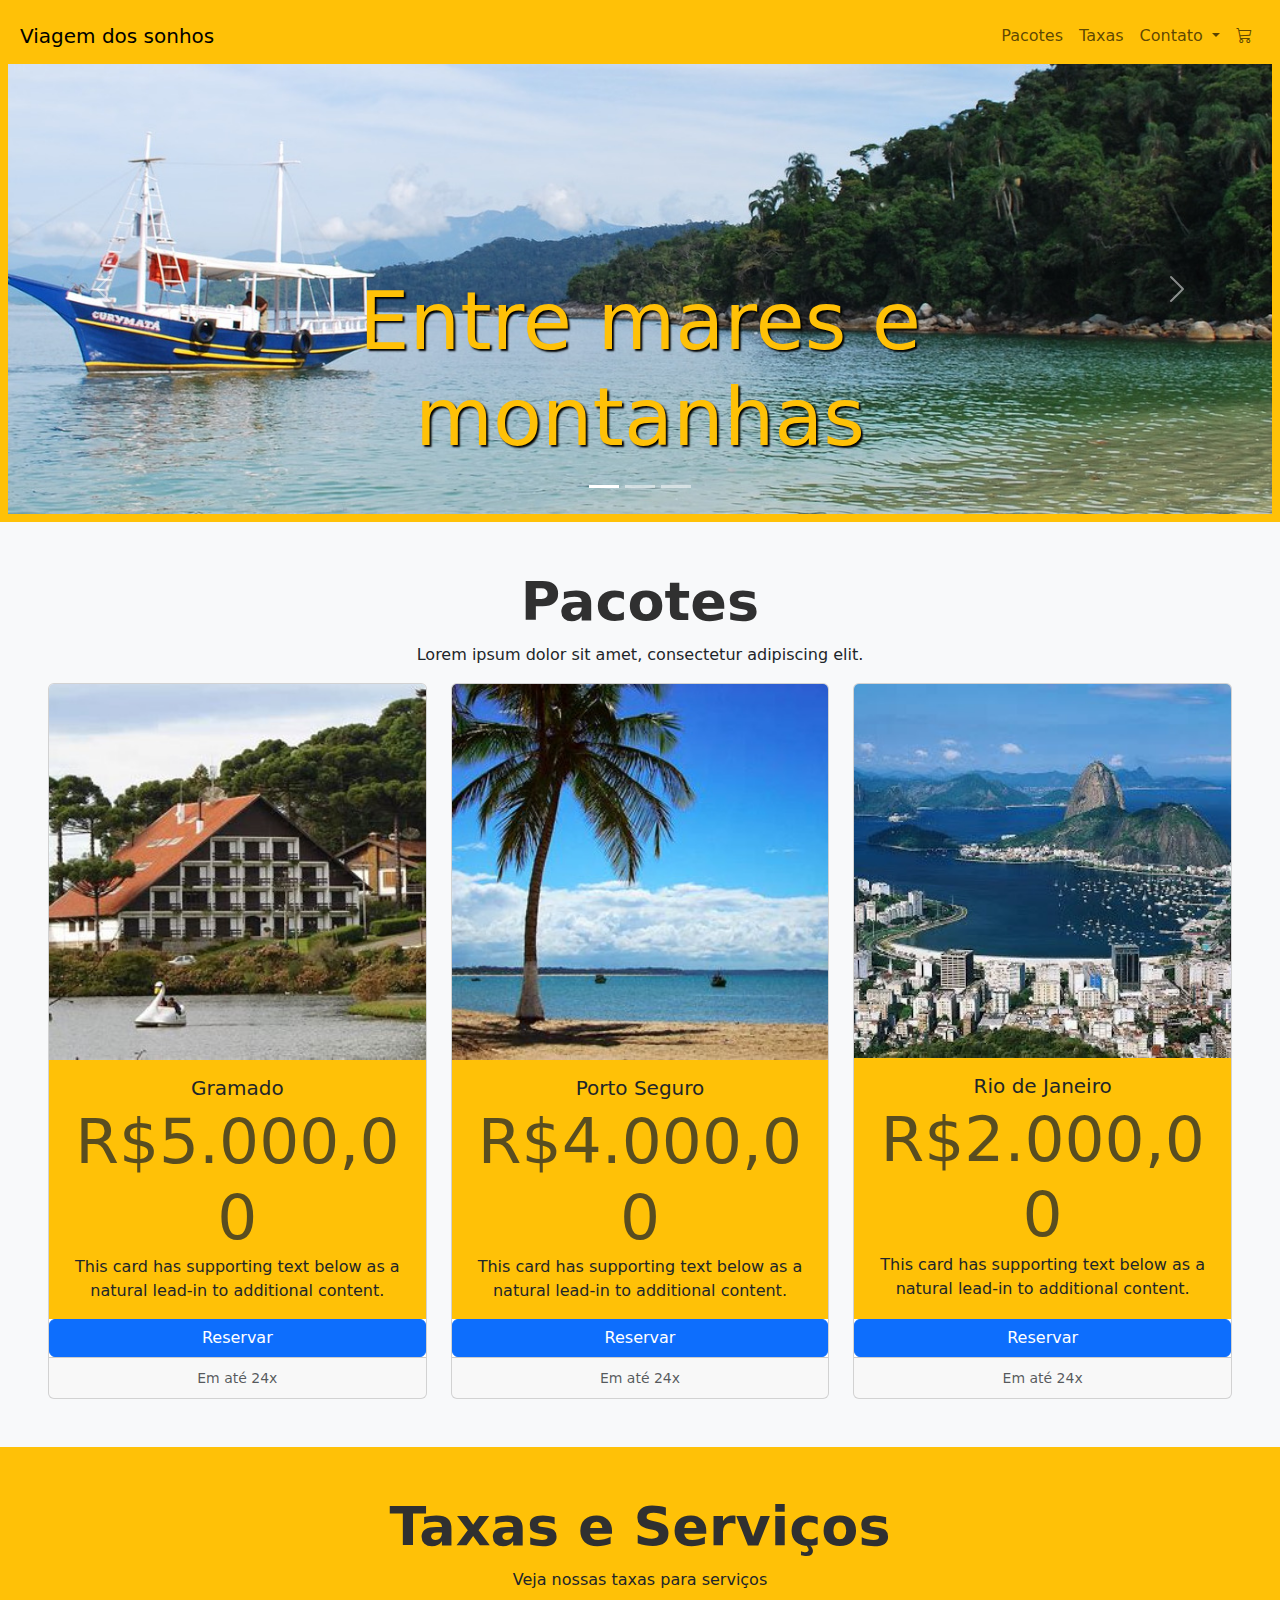
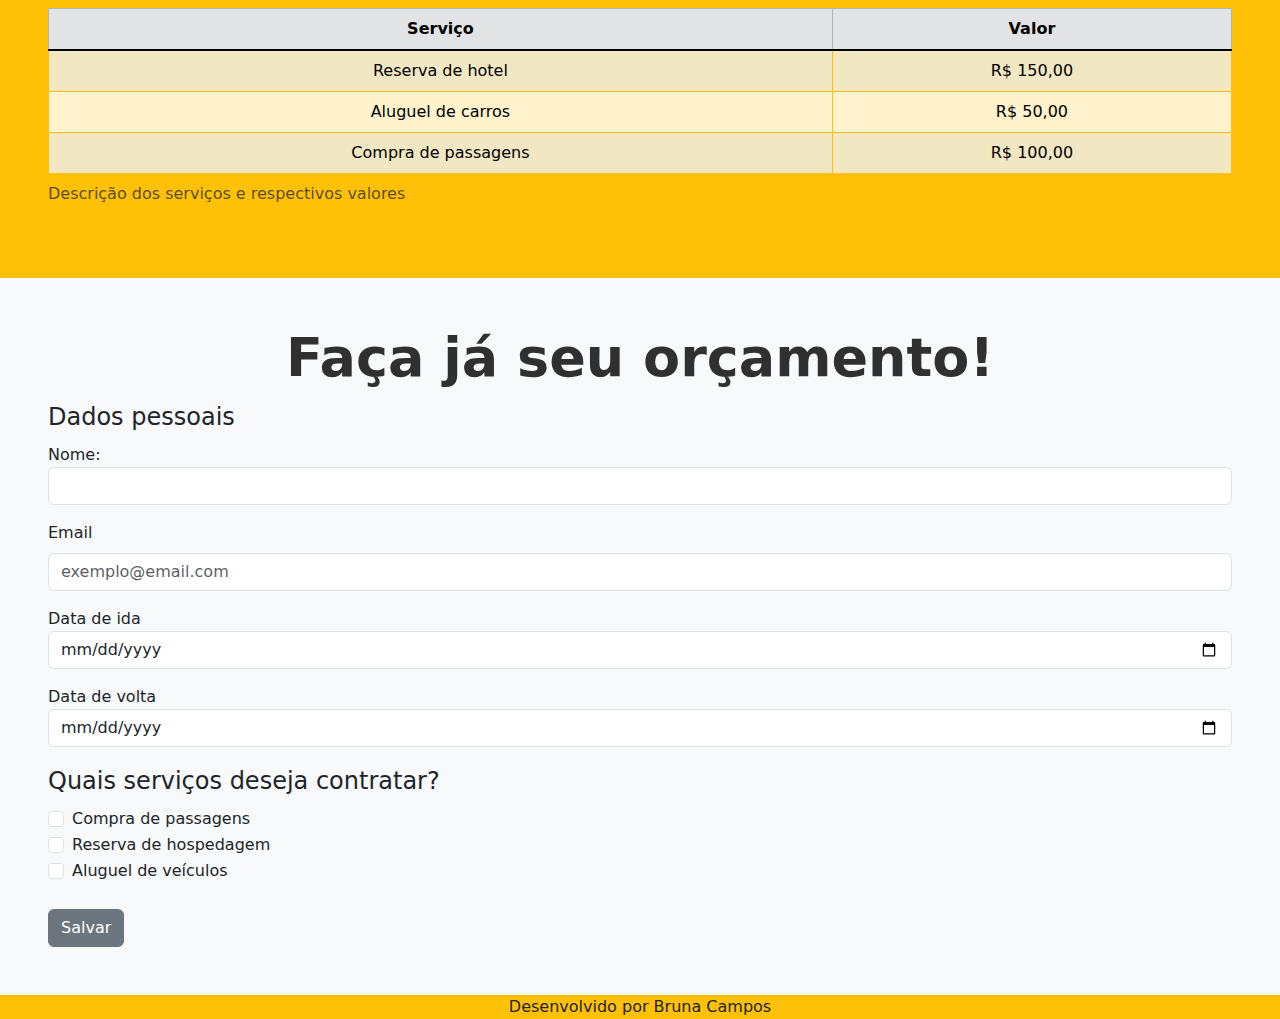
<file: index.html>
<!DOCTYPE html>
<html lang="pt-BR">
<head>
  <meta charset="UTF-8">
  <meta name="viewport" content="width=device-width, initial-scale=1.0">
  <title>Viagem dos sonhos</title>
  <link href="https://cdn.jsdelivr.net/npm/bootstrap@5.3.3/dist/css/bootstrap.min.css" rel="stylesheet" integrity="sha384-QWTKZyjpPEjISv5WaRU9OFeRpok6YctnYmDr5pNlyT2bRjXh0JMhjY6hW+ALEwIH" crossorigin="anonymous">
  <link rel="stylesheet" href="https://cdn.jsdelivr.net/npm/bootstrap-icons@1.11.3/font/bootstrap-icons.min.css">
  <link rel="stylesheet" href="css/style.css">
</head>

<body>

  <header class="container-fluid p-2 bg-warning text-center">
    <nav class="navbar navbar-expand-lg bg-warning">
      <div class="container-fluid">
        <a class="navbar-brand" href="#">Viagem dos sonhos</a>
        <button class="navbar-toggler" type="button" data-bs-toggle="collapse" data-bs-target="#navbarSupportedContent" aria-controls="navbarSupportedContent" aria-expanded="false" aria-label="Toggle navigation">
          <span class="navbar-toggler-icon"></span>
        </button>
        <div class="collapse navbar-collapse justify-content-end" id="navbarSupportedContent">
          <ul class="navbar-nav">
            <li class="nav-item">
              <a class="nav-link" aria-current="page" href="#">Pacotes</a>
            </li>
            <li class="nav-item">
              <a class="nav-link" href="#">Taxas</a>
            </li>
            <li class="nav-item dropdown">
              <a class="nav-link dropdown-toggle" href="#" role="button" data-bs-toggle="dropdown" aria-expanded="false">
                Contato
              </a>
              <ul class="dropdown-menu">
                <li><a class="dropdown-item" href="#">Action</a></li>
                <li><a class="dropdown-item" href="#">Another action</a></li>
                <li><hr class="dropdown-divider"></li>
                <li><a class="dropdown-item" href="#">Something else here</a></li>
              </ul>
            </li>
            <li class="nav-item">
              <a class="nav-link" href="#"><i class="bi bi-cart3"></i></a>
            </li>
          </ul>
        </div>
      </div>
    </nav>

<!-- carrossel -->
    <div id="carouselExampleCaptions" class="carousel slide">
      <div class="carousel-indicators">
        <button type="button" data-bs-target="#carouselExampleCaptions" data-bs-slide-to="0" class="active" aria-current="true" aria-label="Slide 1"></button>
        <button type="button" data-bs-target="#carouselExampleCaptions" data-bs-slide-to="1" aria-label="Slide 2"></button>
        <button type="button" data-bs-target="#carouselExampleCaptions" data-bs-slide-to="2" aria-label="Slide 3"></button>
      </div>
      <div class="carousel-inner">
        <div class="carousel-item active">
          <img src="img/carousel/angra.jpg" class="d-block w-100" alt="...">
          <div class="carousel-caption d-none d-md-block">
            <h5>Entre mares e montanhas</h5>
          </div>
        </div>
        <div class="carousel-item">
          <img src="img/carousel/cataratas-iguacu.jpg" class="d-block w-100" alt="...">
          <div class="carousel-caption d-none d-md-block">
            <h5>De norte a sul</h5>
          </div>
        </div>
        <div class="carousel-item">
          <img src="img/carousel/nordeste.jpg" class="d-block w-100" alt="...">
          <div class="carousel-caption d-none d-md-block">
            <h5>Venha conhecer o Brasil</h5>
          </div>
        </div>
      </div>
      <button class="carousel-control-prev" type="button" data-bs-target="#carouselExampleCaptions" data-bs-slide="prev">
        <span class="carousel-control-prev-icon" aria-hidden="true"></span>
        <span class="visually-hidden">Previous</span>
      </button>
      <button class="carousel-control-next" type="button" data-bs-target="#carouselExampleCaptions" data-bs-slide="next">
        <span class="carousel-control-next-icon" aria-hidden="true"></span>
        <span class="visually-hidden">Next</span>
      </button>
    </div>
  </header>
<!-- pacotes -->
  <section class="container-fluid bg-light text-center p-5">
    <h2>Pacotes</h2>
    <p>
      Lorem ipsum dolor sit amet, consectetur adipiscing elit.
    </p>
<!-- figuras -->
    <div class="row row-cols-1 row-cols-md-3 g-4">
      <div class="col">
        <div class="card h-100">
          <img src="img/nossos-pacotes/gramado.jpeg" class="card-img-top" alt="...">
          <div class="card-body bg-warning">
            <h5 class="card-title">Gramado</h5>
            <h1 class="card-subtitle text-muted">R$5.000,00</h1>
            <p class="card-text">This card has supporting text below as a natural lead-in to additional content.</p>
          </div>
          <a href="#" class="btn btn-primary" data-bs-toggle="modal" data-bs-target="#exampleModal">Reservar</a>
          <div class="card-footer">
            <small class="text-body-secondary">Em até 24x</small>
          </div>
        </div>
      </div>
      <div class="col">
        <div class="card h-100">
          <img src="img/nossos-pacotes/porto-seguro.jpeg" class="card-img-top" alt="...">
          <div class="card-body bg-warning">
            <h5 class="card-title">Porto Seguro</h5>
            <h1 class="card-subtitle text-muted">R$4.000,00</h1>
            <p class="card-text">This card has supporting text below as a natural lead-in to additional content.</p>
          </div>
          <a href="#" class="btn btn-primary" data-bs-toggle="modal" data-bs-target="#exampleModal">Reservar</a>
          <div class="card-footer">
            <small class="text-body-secondary">Em até 24x</small>
          </div>
        </div>
      </div>
      <div class="col">
        <div class="card h-100">
          <img src="img/nossos-pacotes/rio-de-janeiro.jpeg" class="card-img-top" alt="...">
          <div class="card-body bg-warning">
            <h5 class="card-title">Rio de Janeiro</h5>
            <h1 class="card-subtitle text-muted">R$2.000,00</h1>
            <p class="card-text">This card has supporting text below as a natural lead-in to additional content.</p>
          </div>
          <a href="#" class="btn btn-primary" data-bs-toggle="modal" data-bs-target="#exampleModal">Reservar</a>
          <div class="card-footer">
            <small class="text-body-secondary">Em até 24x</small>
          </div>
        </div>
      </div>
    </div>
  </section>
<!-- tabela taxas e serviços -->
  <section class="container-fluid bg-warning text-center p-5">
    <h2>Taxas e Serviços</h2>
    <p>Veja nossas taxas para serviços</p>
    <table class="table table-warning table-striped table-hover table-bordered border-warning">
      <caption>Descrição dos serviços e respectivos valores</caption>
      <thead class="table-secondary">
        <tr>
          <th>Serviço</th>
          <th>Valor</th>
        </tr>  
      </thead>
      <tbody class="table-group-divider">    
        <tr>
          <td>Reserva de hotel</td>
          <td>R$ 150,00</td>
        </tr>
        <tr>
          <td>Aluguel de carros</td>
          <td>R$ 50,00</td>
        </tr>
        <tr>
          <td>Compra de passagens</td>
          <td>R$ 100,00</td>
        </tr>
    </tbody>
    </table>
  </section>
  <!-- formulário de contato -->
  <section class="container-fluid bg-light p-5">
    <h2 class="text-center">Faça já seu orçamento!</h2>
    <form method="get" action="">
      <fieldset>
        <legend>Dados pessoais</legend>

        <div class="mb-3">
          <label for="nome">Nome:</label>
          <input class="form-control" id="nome" type="text" name="nome">
        </div>

        <div class="mb-3">
          <label class="form-label" for="email">Email<br></label>
          <input class="form-control" id="email" type="email" required name="email" placeholder="exemplo@email.com">
        </div>

        <div class="mb-3">
          <label for="dataIda">Data de ida</label><br>
          <input class="form-control" id="dataIda" type="date" name="dataIda">
        </div>
  
        <div class="mb-3">
          <label for="dataVolta">Data de volta</label><br>
          <input class="form-control" id="dataVolta" type="date" name="dataVolta">
        </div>
      </fieldset>

      <fieldset>
        <legend>Quais serviços deseja contratar?</legend>

        <div class="form-check">
          <input class="form-check-input" type="checkbox" name="passagens" value="passagens" id="compraPassagens">
          <label class="form-check-label" for="compraPassagens">Compra de passagens</label>
        </div>

        <div class="form-check">
          <input class="form-check-input" type="checkbox" name="hospedagem" value="hospedagem" id="reservaHospedagem">
          <label class="form-check-label" for="reservaHospedagem">Reserva de hospedagem</label>
        </div>

        <div class="form-check">
          <input class="form-check-input" type="checkbox" name="veiculos" value="veiculos" id="aluguelVeiculos">
          <label class="form-check-label" for="aluguelVeiculos">Aluguel de veículos</label>
        </div>
      </fieldset>
      <br>
      <button class="btn btn-secondary">Salvar</button>
    </form>
  </section>

  <footer class="container-fluid bg-warning text-center">
    Desenvolvido por Bruna Campos
  </footer>
  <script src="https://cdn.jsdelivr.net/npm/bootstrap@5.3.3/dist/js/bootstrap.bundle.min.js" integrity="sha384-YvpcrYf0tY3lHB60NNkmXc5s9fDVZLESaAA55NDzOxhy9GkcIdslK1eN7N6jIeHz" crossorigin="anonymous"></script>
</body>

<!-- Modal -->
<div class="modal fade" id="exampleModal" tabindex="-1" aria-labelledby="exampleModalLabel" aria-hidden="true">
  <div class="modal-dialog">
    <div class="modal-content">
      <div class="modal-header">
        <h1 class="modal-title fs-5 text-muted" id="exampleModalLabel">Suas compras</h1>
        <button type="button" class="btn-close" data-bs-dismiss="modal" aria-label="Close"></button>
      </div>
      <div class="modal-body">
        Produto adicionado ao carrinho
      </div>
      <div class="modal-footer">
        <button type="button" class="btn btn-primary" data-bs-dismiss="modal">Continuar comprando</button>
        <a href="checkout.html" type="button" class="btn btn-success">Finalizar a compra</a>
      </div>
    </div>
  </div>
</div>

</html>
</file>
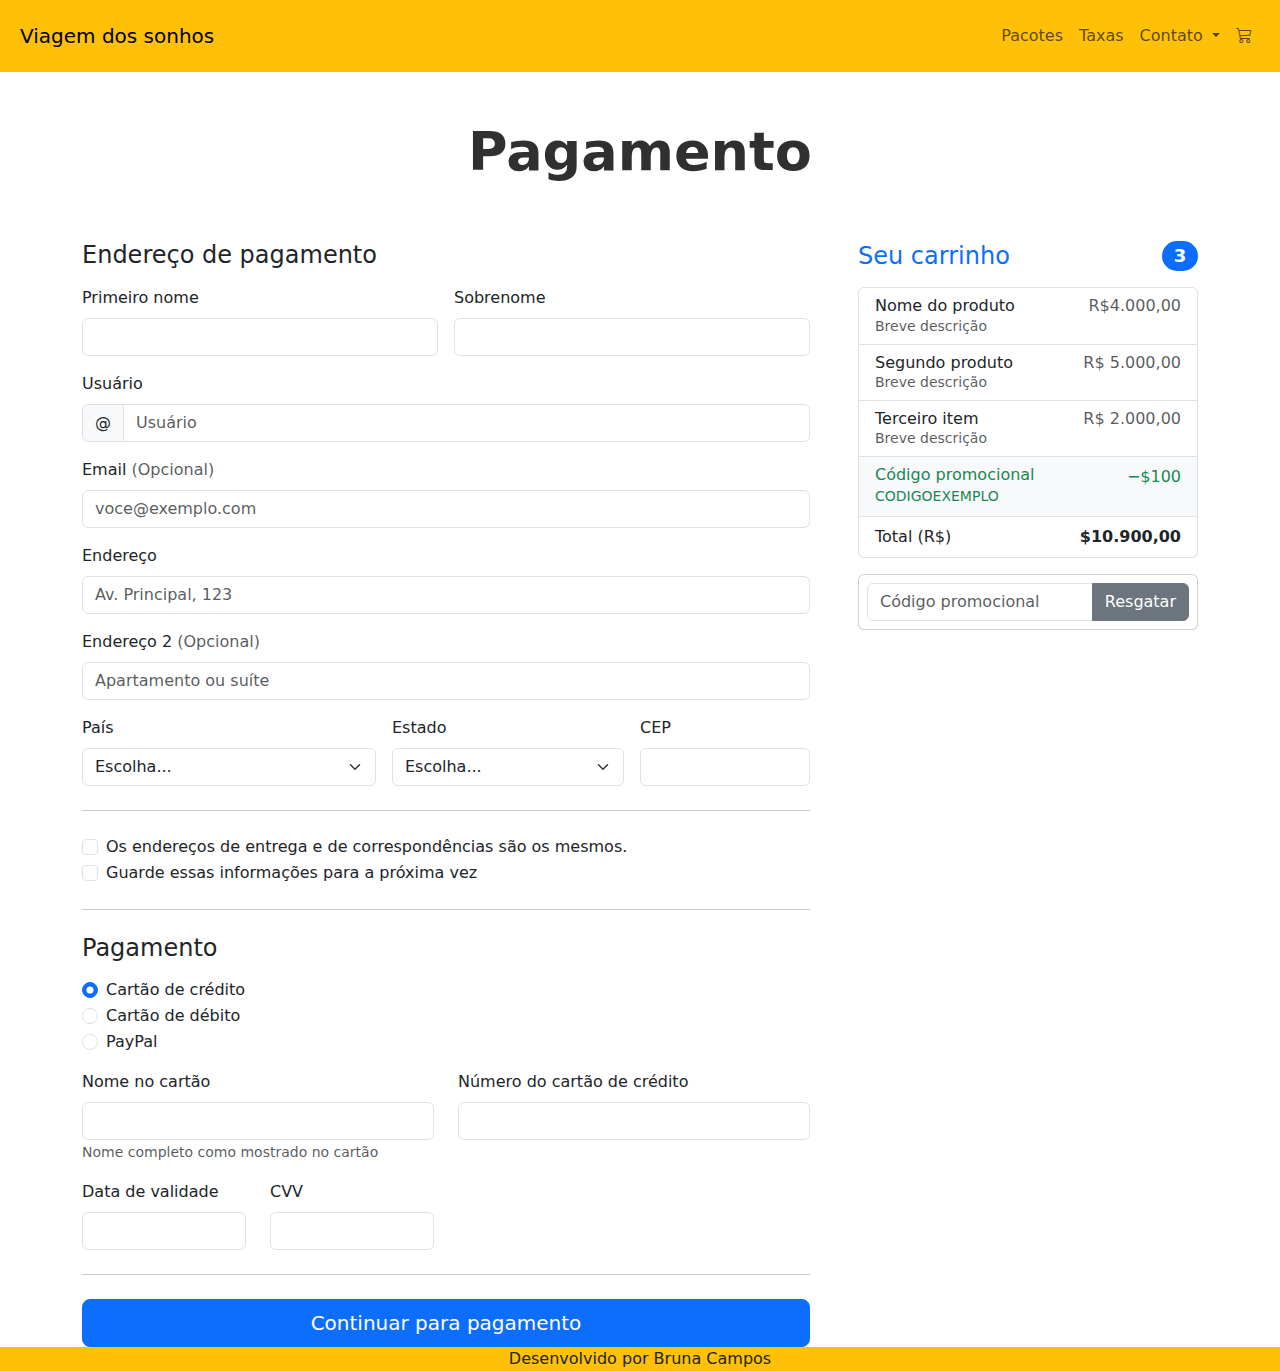
<file: checkout.html>
<!DOCTYPE html>
<html lang="pt-BR">
<head>
  <meta charset="UTF-8">
  <meta name="viewport" content="width=device-width, initial-scale=1.0">
  <title>Viagem dos sonhos</title>
  <link href="https://cdn.jsdelivr.net/npm/bootstrap@5.3.3/dist/css/bootstrap.min.css" rel="stylesheet" integrity="sha384-QWTKZyjpPEjISv5WaRU9OFeRpok6YctnYmDr5pNlyT2bRjXh0JMhjY6hW+ALEwIH" crossorigin="anonymous">
  <link rel="stylesheet" href="https://cdn.jsdelivr.net/npm/bootstrap-icons@1.11.3/font/bootstrap-icons.min.css">
  <link rel="stylesheet" href="css/style.css">
</head>

<body>

  <header class="container-fluid p-2 bg-warning text-center">
    <nav class="navbar navbar-expand-lg bg-warning">
      <div class="container-fluid">
        <a class="navbar-brand" href="#">Viagem dos sonhos</a>
        <button class="navbar-toggler" type="button" data-bs-toggle="collapse" data-bs-target="#navbarSupportedContent" aria-controls="navbarSupportedContent" aria-expanded="false" aria-label="Toggle navigation">
          <span class="navbar-toggler-icon"></span>
        </button>
        <div class="collapse navbar-collapse justify-content-end" id="navbarSupportedContent">
          <ul class="navbar-nav">
            <li class="nav-item">
              <a class="nav-link" aria-current="page" href="#">Pacotes</a>
            </li>
            <li class="nav-item">
              <a class="nav-link" href="#">Taxas</a>
            </li>
            <li class="nav-item dropdown">
              <a class="nav-link dropdown-toggle" href="#" role="button" data-bs-toggle="dropdown" aria-expanded="false">
                Contato
              </a>
              <ul class="dropdown-menu">
                <li><a class="dropdown-item" href="#">Action</a></li>
                <li><a class="dropdown-item" href="#">Another action</a></li>
                <li><hr class="dropdown-divider"></li>
                <li><a class="dropdown-item" href="#">Something else here</a></li>
              </ul>
            </li>
            <li class="nav-item">
              <a class="nav-link" href="#"><i class="bi bi-cart3"></i></a>
            </li>
          </ul>
        </div>
      </div>
    </nav>
  </header>

    <main class="container">
      <div class="py-5 text-center">
        <h2>Pagamento</h2>
      </div>
  
      <div class="row g-5">
        <div class="col-md-5 col-lg-4 order-md-last">
          <h4 class="d-flex justify-content-between align-items-center mb-3">
            <span class="text-primary">Seu carrinho</span>
            <span class="badge bg-primary rounded-pill">3</span>
          </h4>
          <ul class="list-group mb-3">
            <li class="list-group-item d-flex justify-content-between lh-sm">
              <div>
                <h6 class="my-0">Nome do produto</h6>
                <small class="text-body-secondary">Breve descrição</small>
              </div>
              <span class="text-body-secondary">R$4.000,00</span>
            </li>
            <li class="list-group-item d-flex justify-content-between lh-sm">
              <div>
                <h6 class="my-0">Segundo produto</h6>
                <small class="text-body-secondary">Breve descrição</small>
              </div>
              <span class="text-body-secondary">R$ 5.000,00</span>
            </li>
            <li class="list-group-item d-flex justify-content-between lh-sm">
              <div>
                <h6 class="my-0">Terceiro item</h6>
                <small class="text-body-secondary">Breve descrição</small>
              </div>
              <span class="text-body-secondary">R$ 2.000,00</span>
            </li>
            <li class="list-group-item d-flex justify-content-between bg-body-tertiary">
              <div class="text-success">
                <h6 class="my-0">Código promocional</h6>
                <small>CODIGOEXEMPLO</small>
              </div>
              <span class="text-success">−$100</span>
            </li>
            <li class="list-group-item d-flex justify-content-between">
              <span>Total (R$)</span>
              <strong>$10.900,00</strong>
            </li>
          </ul>
  
          <form class="card p-2">
            <div class="input-group">
              <input type="text" class="form-control" placeholder="Código promocional">
              <button type="submit" class="btn btn-secondary">Resgatar</button>
            </div>
          </form>
        </div>
        <div class="col-md-7 col-lg-8">
          <h4 class="mb-3">Endereço de pagamento</h4>
          <form class="needs-validation" novalidate>
            <div class="row g-3">
              <div class="col-sm-6">
                <label for="firstName" class="form-label">Primeiro nome</label>
                <input type="text" class="form-control" id="firstName" placeholder="" value="" required>
                <div class="invalid-feedback">
                  Primeiro nome válido é obrigatório.
                </div>
              </div>
  
              <div class="col-sm-6">
                <label for="lastName" class="form-label">Sobrenome</label>
                <input type="text" class="form-control" id="lastName" placeholder="" value="" required>
                <div class="invalid-feedback">
                  Sobrenome válido é obrigatório.
                </div>
              </div>
  
              <div class="col-12">
                <label for="username" class="form-label">Usuário</label>
                <div class="input-group has-validation">
                  <span class="input-group-text">@</span>
                  <input type="text" class="form-control" id="username" placeholder="Usuário" required>
                <div class="invalid-feedback">
                    Seu nome de usuário é obrigatório.
                  </div>
                </div>
              </div>
  
              <div class="col-12">
                <label for="email" class="form-label">Email <span class="text-body-secondary">(Opcional)</span></label>
                <input type="email" class="form-control" id="email" placeholder="voce@exemplo.com">
                <div class="invalid-feedback">
                  Por favor digite um e-mail válido para atualizações sobre a entrega.
                </div>
              </div>
  
              <div class="col-12">
                <label for="address" class="form-label">Endereço</label>
                <input type="text" class="form-control" id="address" placeholder="Av. Principal, 123" required>
                <div class="invalid-feedback">
                  Por favor digite um endereço válido.
                </div>
              </div>
  
              <div class="col-12">
                <label for="address2" class="form-label">Endereço 2 <span class="text-body-secondary">(Opcional)</span></label>
                <input type="text" class="form-control" id="address2" placeholder="Apartamento ou suíte">
              </div>
  
              <div class="col-md-5">
                <label for="country" class="form-label">País</label>
                <select class="form-select" id="country" required>
                  <option value="">Escolha...</option>
                  <option>Brasil</option>
                </select>
                <div class="invalid-feedback">
                  Por favor selecione um país.
                </div>
              </div>
  
              <div class="col-md-4">
                <label for="state" class="form-label">Estado</label>
                <select class="form-select" id="state" required>
                  <option value="">Escolha...</option>
                  <option>São Paulo</option>
                </select>
                <div class="invalid-feedback">
                  Por favor selecione um estado.
                </div>
              </div>
  
              <div class="col-md-3">
                <label for="zip" class="form-label">CEP</label>
                <input type="text" class="form-control" id="zip" placeholder="" required>
                <div class="invalid-feedback">
                  CEP é obrigatório.
                </div>
              </div>
            </div>
  
            <hr class="my-4">
  
            <div class="form-check">
              <input type="checkbox" class="form-check-input" id="same-address">
              <label class="form-check-label" for="same-address">Os endereços de entrega e de correspondências são os mesmos.</label>
            </div>
  
            <div class="form-check">
              <input type="checkbox" class="form-check-input" id="save-info">
              <label class="form-check-label" for="save-info">Guarde essas informações para a próxima vez</label>
            </div>
  
            <hr class="my-4">
  
            <h4 class="mb-3">Pagamento</h4>
  
            <div class="my-3">
              <div class="form-check">
                <input id="credit" name="paymentMethod" type="radio" class="form-check-input" checked required>
                <label class="form-check-label" for="credit">Cartão de crédito</label>
              </div>
              <div class="form-check">
                <input id="debit" name="paymentMethod" type="radio" class="form-check-input" required>
                <label class="form-check-label" for="debit">Cartão de débito</label>
              </div>
              <div class="form-check">
                <input id="paypal" name="paymentMethod" type="radio" class="form-check-input" required>
                <label class="form-check-label" for="paypal">PayPal</label>
              </div>
            </div>
  
            <div class="row gy-3">
              <div class="col-md-6">
                <label for="cc-name" class="form-label">Nome no cartão</label>
                <input type="text" class="form-control" id="cc-name" placeholder="" required>
                <small class="text-body-secondary">Nome completo como mostrado no cartão</small>
                <div class="invalid-feedback">
                  Nome no cartão é obrigatório.
                </div>
              </div>
  
              <div class="col-md-6">
                <label for="cc-number" class="form-label">Número do cartão de crédito</label>
                <input type="text" class="form-control" id="cc-number" placeholder="" required>
                <div class="invalid-feedback">
                  Número do cartão de crédito é obrigatório.
                </div>
              </div>
  
              <div class="col-md-3">
                <label for="cc-expiration" class="form-label">Data de validade</label>
                <input type="text" class="form-control" id="cc-expiration" placeholder="" required>
                <div class="invalid-feedback">
                  Data de validade é obrigatória.
                </div>
              </div>
  
              <div class="col-md-3">
                <label for="cc-cvv" class="form-label">CVV</label>
                <input type="text" class="form-control" id="cc-cvv" placeholder="" required>
                <div class="invalid-feedback">
                  Código de segurança é obrigatório.
                </div>
              </div>
            </div>
  
            <hr class="my-4">
  
            <button class="w-100 btn btn-primary btn-lg" type="submit">Continuar para pagamento</button>
          </form>
        </div>
      </div>
    </main>

    <footer class="container-fluid bg-warning text-center">
      Desenvolvido por Bruna Campos
    </footer>
    <script src="https://cdn.jsdelivr.net/npm/bootstrap@5.3.3/dist/js/bootstrap.bundle.min.js" integrity="sha384-YvpcrYf0tY3lHB60NNkmXc5s9fDVZLESaAA55NDzOxhy9GkcIdslK1eN7N6jIeHz" crossorigin="anonymous"></script>
  </body>
  
  <!-- Modal -->
  <div class="modal fade" id="exampleModal" tabindex="-1" aria-labelledby="exampleModalLabel" aria-hidden="true">
    <div class="modal-dialog">
      <div class="modal-content">
        <div class="modal-header">
          <h1 class="modal-title fs-5 text-muted" id="exampleModalLabel">Suas compras</h1>
          <button type="button" class="btn-close" data-bs-dismiss="modal" aria-label="Close"></button>
        </div>
        <div class="modal-body">
          Produto adicionado ao carrinho
        </div>
        <div class="modal-footer">
          <button type="button" class="btn btn-primary" data-bs-dismiss="modal">Continuar comprando</button>
          <a href="checkout.html" type="button" class="btn btn-success">Finalizar a compra</a>
        </div>
      </div>
    </div>
  </div>
  
  </html>
</file>
<file: css/style.css>
h1 {
  font-size: 63px;
  color: #ffffff;
}

h2 {
  font-size: 54px;
  color: #303030;
  font-weight: 600;
}

.carousel-caption h5 {
  font-size: 80px;
  color: #ffc107;
  text-shadow: 2px 2px 2px black;
}
</file>
